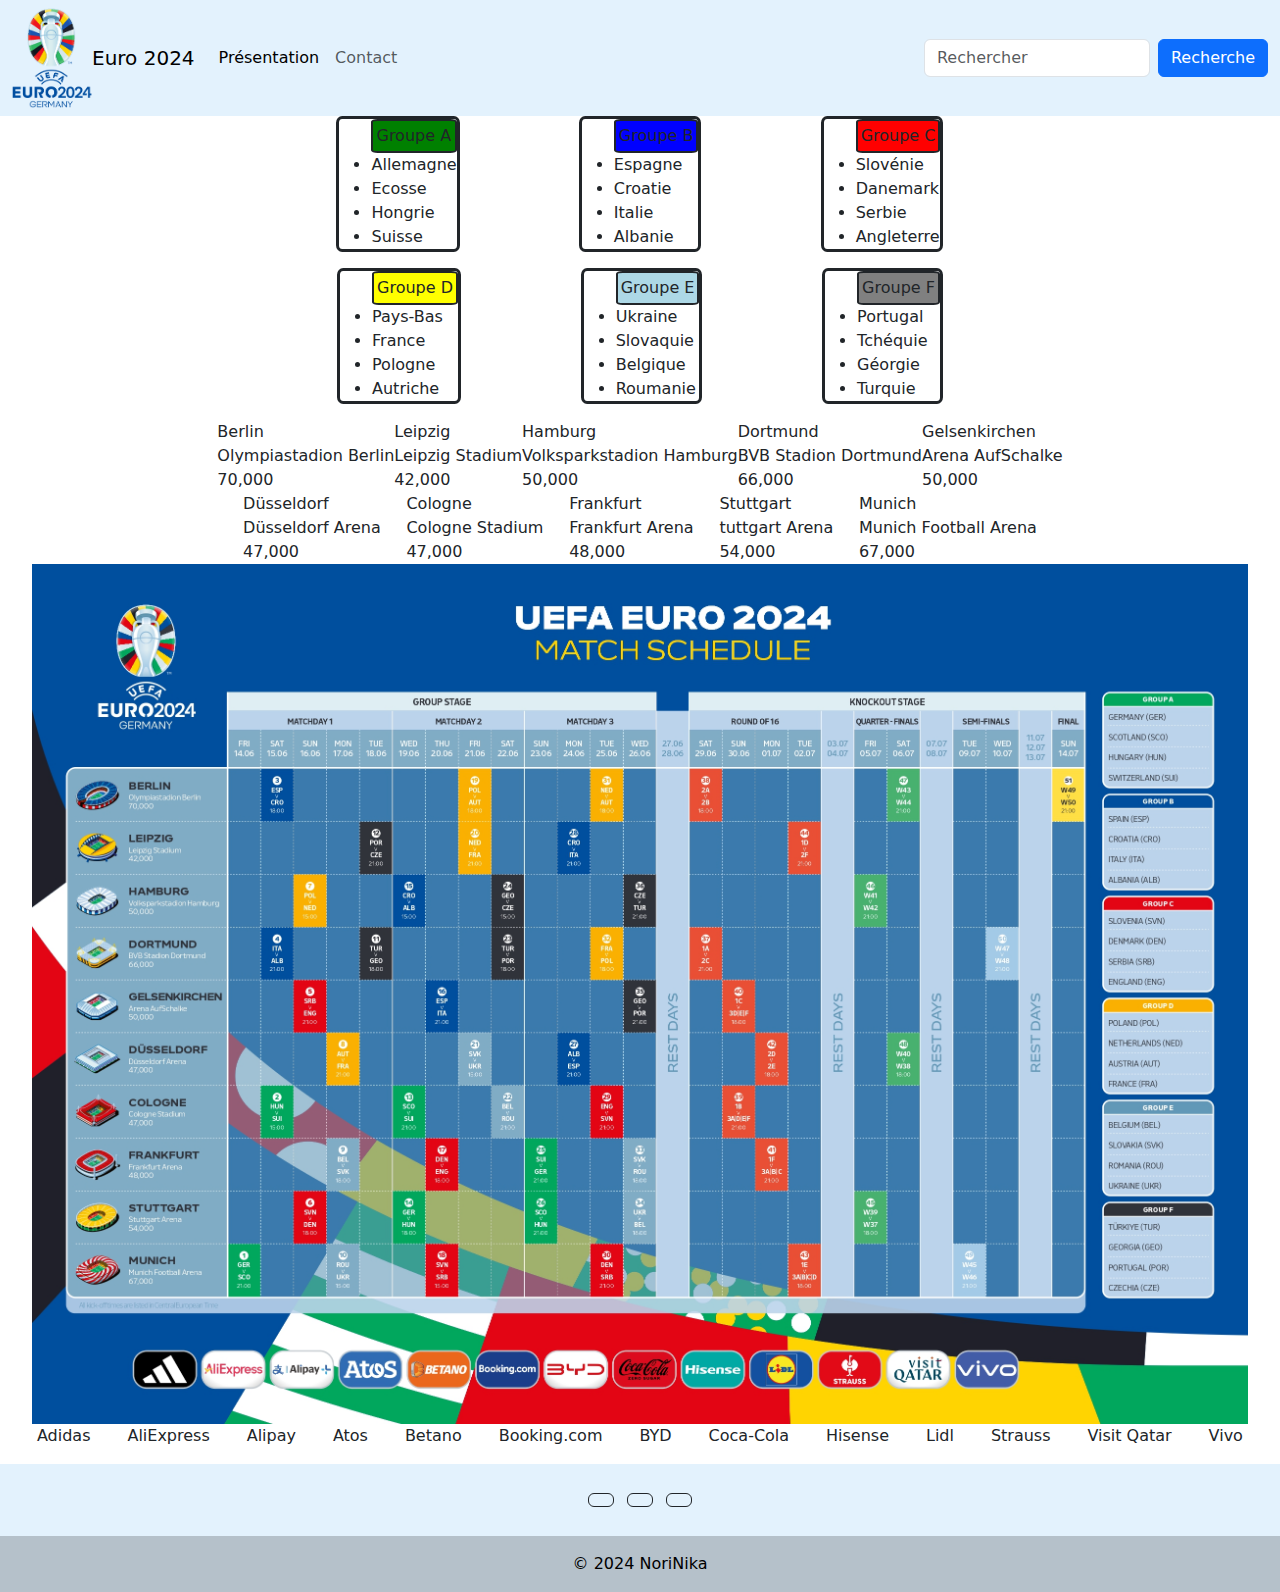
<file: index.html>
<!DOCTYPE html>
<html lang="fr">
  <head>
    <meta charset="UTF-8" />
    <meta name="viewport" content="width=device-width, initial-scale=1.0" />
    <title>Euro 2024</title>
    <link rel="stylesheet" href="indexStyle.css" />
    <link
      href="https://cdn.jsdelivr.net/npm/bootstrap@5.3.3/dist/css/bootstrap.min.css"
      rel="stylesheet"
      integrity="sha384-QWTKZyjpPEjISv5WaRU9OFeRpok6YctnYmDr5pNlyT2bRjXh0JMhjY6hW+ALEwIH"
      crossorigin="anonymous"
    />
    <script
      src="https://cdn.jsdelivr.net/npm/bootstrap@5.3.3/dist/js/bootstrap.bundle.min.js"
      integrity="sha384-YvpcrYf0tY3lHB60NNkmXc5s9fDVZLESaAA55NDzOxhy9GkcIdslK1eN7N6jIeHz"
      crossorigin="anonymous"
    ></script>
    <link
      rel="stylesheet"
      href="https://cdnjs.cloudflare.com/ajax/libs/font-awesome/6.5.2/css/all.min.css"
      integrity="sha512-SnH5WK+bZxgPHs44uWIX+LLJAJ9/2PkPKZ5QiAj6Ta86w+fsb2TkcmfRyVX3pBnMFcV7oQPJkl9QevSCWr3W6A=="
      crossorigin="anonymous"
      referrerpolicy="no-referrer"
    />
  </head>
  <body>
    <!--Header-->
    <header>
      <nav class="navbar navbar-expand-lg" style="background-color: rgb(227, 242, 253)">
        <div class="container-fluid">
          <img
            class="logoSize"
            src="Images/Logo_Euro_2024.svg.png"
            alt="LogoEuro2024"
          />
          <a class="navbar-brand" href="#">Euro 2024</a>
          <button
            class="navbar-toggler"
            type="button"
            data-bs-toggle="collapse"
            data-bs-target="#navbarSupportedContent"
            aria-controls="navbarSupportedContent"
            aria-expanded="false"
            aria-label="Toggle navigation"
          >
            <span class="navbar-toggler-icon"></span>
          </button>
          <div class="collapse navbar-collapse" id="navbarSupportedContent">
            <ul class="navbar-nav me-auto mb-2 mb-lg-0">
              <li class="nav-item">
                <a class="nav-link active" aria-current="page" href="index.html"
                  >Présentation</a
                >
              </li>
              <li class="nav-item">
                <a class="nav-link" href="contact.html">Contact</a>
              </li>
            </ul>
            <form class="d-flex" role="search">
              <input
                class="form-control me-2"
                type="search"
                placeholder="Rechercher"
                aria-label="Search"
              />
              <button class="btn btn-primary" type="submit">Recherche</button>
            </form>
          </div>
        </div>
      </nav>
    </header>
    <!--finHeader-->
    <!--Présentation-->
    <!--equipeQual-->
    <div class="row">
      <div class="col-2"></div>
      <div class="col-8 justEven">
        <!--GroupeA-->
        <ul class="borderGroup">
          <li class="enteteLi bgGreen">Groupe A</li>
          <li>Allemagne</li>
          <li>Ecosse</li>
          <li>Hongrie</li>
          <li>Suisse</li>
        </ul>
        <!--GroupeB-->
        <ul class="borderGroup">
          <li class="enteteLi bgBlue">Groupe B</li>
          <li>Espagne</li>
          <li>Croatie</li>
          <li>Italie</li>
          <li>Albanie</li>
        </ul>
        <!--GroupeC-->
        <ul class="borderGroup">
          <li class="enteteLi bgRed">Groupe C</li>
          <li>Slovénie</li>
          <li>Danemark</li>
          <li>Serbie</li>
          <li>Angleterre</li>
        </ul>
      </div>
      <div class="col-2"></div>
    </div>
    <!--finEquipeQual-->
    <!--equipeQual2-->
    <div class="row">
      <div class="col-2"></div>
      <div class="col-8 justEven">
        <!--GroupeD-->
        <ul class="borderGroup">
          <li class="enteteLi bgYellow">Groupe D</li>
          <li>Pays-Bas</li>
          <li>France</li>
          <li>Pologne</li>
          <li>Autriche</li>
        </ul>
        <!--GroupeE-->
        <ul class="borderGroup">
          <li class="enteteLi bgLBlue">Groupe E</li>
          <li>Ukraine</li>
          <li>Slovaquie</li>
          <li>Belgique</li>
          <li>Roumanie</li>
        </ul>
        <!--GroupeF-->
        <ul class="borderGroup">
          <li class="enteteLi bgGray">Groupe F</li>
          <li>Portugal</li>
          <li>Tchéquie</li>
          <li>Géorgie</li>
          <li>Turquie</li>
        </ul>
      </div>
      <div class="col-2"></div>
    </div>
    <!--finEquipeQual2-->
    <!--Stades-->
    <div class="row">
      <div class="col-2"></div>
      <div class="col-8 justEven">
        <div>
          Berlin <br />
          Olympiastadion Berlin <br />
          70,000
        </div>
        <div>
          Leipzig <br />
          Leipzig Stadium <br />
          42,000
        </div>
        <div>
          Hamburg <br />
          Volksparkstadion Hamburg<br />
          50,000
        </div>
        <div>
          Dortmund <br />
          BVB Stadion Dortmund <br />
          66,000
        </div>
        <div>
          Gelsenkirchen <br />
          Arena AufSchalke <br />
          50,000
        </div>
      </div>
      <div class="col-2"></div>
    </div>
    <div class="row">
      <div class="col-2"></div>
      <div class="col-8 justEven">
        <div>
          Düsseldorf <br />
          Düsseldorf Arena <br />
          47,000
        </div>
        <div>
          Cologne <br />
          Cologne Stadium <br />
          47,000
        </div>
        <div>
          Frankfurt <br />
          Frankfurt Arena <br />
          48,000
        </div>
        <div>
          Stuttgart <br />
          tuttgart Arena <br />
          54,000
        </div>
        <div>
          Munich <br />
          Munich Football Arena <br />
          67,000
        </div>
      </div>
      <div class="col-2"></div>
    </div>
    <!--finStades-->
    <!--Matchs-->
    <div class="center">
      <img class="match" src="Images/match_euro2024.jpg" alt="mathEuro2024" />
    </div>
    <!--finMatchs-->
    <!--Sponsors-->
    <div class="justEven">
      <p>Adidas</p>
      <p>AliExpress</p>
      <p>Alipay</p>
      <p>Atos</p>
      <p>Betano</p>
      <p>Booking.com</p>
      <p>BYD</p>
      <p>Coca-Cola</p>
      <p>Hisense</p>
      <p>Lidl</p>
      <p>Strauss</p>
      <p>Visit Qatar</p>
      <p>Vivo</p>
    </div>
    <!--finSponsors-->

    <!--finPrésentation-->

    <!--Footer-->
    <footer class="text-center text-black" style="background-color: #e3f2fd">
      <!-- Grid container -->
      <div class="container p-4 pb-0">
        <!-- Section: Social media -->
        <section class="mb-4">
          <!-- Facebook -->
          <a
            class="btn btn-outline-dark btn-floating m-1"
            href="https://www.facebook.com/EURO2024/"
            role="button"
            ><i class="fab fa-facebook-f"></i
          ></a>

          <!-- Twitter -->
          <a
            class="btn btn-outline-dark btn-floating m-1"
            href="https://twitter.com/EURO2024"
            role="button"
            ><i class="fab fa-twitter"></i
          ></a>

          <!-- Instagram -->
          <a
            class="btn btn-outline-dark btn-floating m-1"
            href="https://www.instagram.com/euro2024/"
            role="button"
            ><i class="fab fa-instagram"></i
          ></a>
        </section>
        <!-- Section: Social media -->
      </div>
      <!-- Grid container -->

      <!-- Copyright -->
      <div class="text-center p-3" style="background-color: rgba(0, 0, 0, 0.2)">
        © 2024 NoriNika
      </div>
      <!-- Copyright -->
    </footer>
    <!--finFooter-->
  </body>
</html>
</file>
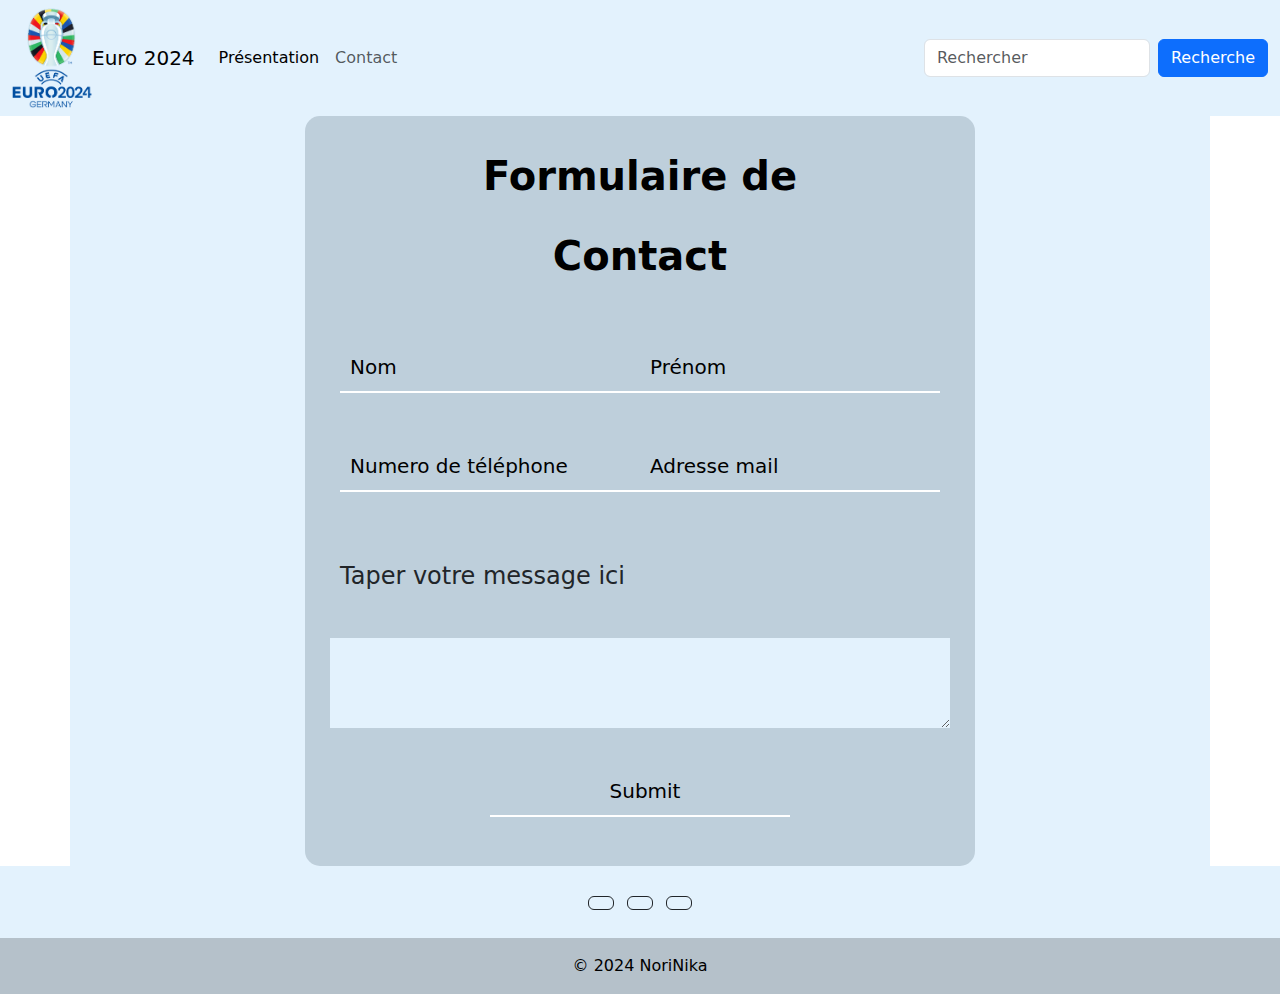
<file: contact.html>
<!DOCTYPE html>
<html lang="en">
<head>
    <meta charset="UTF-8">
    <meta name="viewport" content="width=device-width, initial-scale=1.0">
    <link rel="stylesheet" href="contact.css">
    <link href="https://cdn.jsdelivr.net/npm/bootstrap@5.3.3/dist/css/bootstrap.min.css" rel="stylesheet" integrity="sha384-QWTKZyjpPEjISv5WaRU9OFeRpok6YctnYmDr5pNlyT2bRjXh0JMhjY6hW+ALEwIH" crossorigin="anonymous">
    <script src="https://cdn.jsdelivr.net/npm/bootstrap@5.3.3/dist/js/bootstrap.bundle.min.js" integrity="sha384-YvpcrYf0tY3lHB60NNkmXc5s9fDVZLESaAA55NDzOxhy9GkcIdslK1eN7N6jIeHz" crossorigin="anonymous"></script>
    <link rel="stylesheet" href="https://cdnjs.cloudflare.com/ajax/libs/font-awesome/6.5.2/css/all.min.css" integrity="sha512-SnH5WK+bZxgPHs44uWIX+LLJAJ9/2PkPKZ5QiAj6Ta86w+fsb2TkcmfRyVX3pBnMFcV7oQPJkl9QevSCWr3W6A==" crossorigin="anonymous" referrerpolicy="no-referrer" />
    <title>Contact</title>
</head>
<body>
    <!--Header-->
    <header>
        <nav class="navbar navbar-expand-lg " style="background-color: #e3f2fd;">
            <div class="container-fluid">
                <img class="logoSize" src="Images/Logo_Euro_2024.svg.png" alt="LogoEuro2024">
              <a class="navbar-brand" href="#">Euro 2024</a>
              <button class="navbar-toggler" type="button" data-bs-toggle="collapse" data-bs-target="#navbarSupportedContent" aria-controls="navbarSupportedContent" aria-expanded="false" aria-label="Toggle navigation">
                <span class="navbar-toggler-icon"></span>
              </button>
              <div class="collapse navbar-collapse" id="navbarSupportedContent">
                <ul class="navbar-nav me-auto mb-2 mb-lg-0">
                  <li class="nav-item">
                    <a class="nav-link active" aria-current="page" href="index.html">Présentation</a>
                  </li>
                  <li class="nav-item">
                    <a class="nav-link" href="contact.html">Contact</a>
                  </li>
                </ul>
                <form class="d-flex" role="search">
                  <input class="form-control me-2" type="search" placeholder="Rechercher" aria-label="Search">
                  <button class="btn btn-primary " type="submit">Recherche</button>
                </form>
              </div>
            </div>
          </nav>
        </header>
        <!--finHeader-->
     <div class="container">
        <form>
            <h1>Formulaire de Contact</h1>
            <input type="text" id="Nom" placeholder="Nom" required>
            <input class="Prénom" type="text" id="Prénom" placeholder="Prénom" required>
            <input type="text" id="Numero de téléphone" placeholder="Numero de téléphone" required>
            <input class="Adressemail" type="text" id="Adresse mail" placeholder="Adresse mail" required>
            <h4>Taper votre message ici</h4>
            <textarea required></textarea>
            <input type="submit" id="Envoyer" placeholder="Envoyer" required>
        </form>
     </div>
     <!--Footer-->
    <footer class=" text-center text-black" style="background-color: #e3f2fd;">
        <!-- Grid container -->
        <div class="container p-4 pb-0">
          <!-- Section: Social media -->
          <section class="mb-4">
            <!-- Facebook -->
            <a class="btn btn-outline-dark btn-floating m-1" href="https://www.facebook.com/EURO2024/" role="button"
              ><i class="fab fa-facebook-f"></i
            ></a>
      
            <!-- Twitter -->
            <a class="btn btn-outline-dark btn-floating m-1" href="https://twitter.com/EURO2024" role="button"
              ><i class="fab fa-twitter"></i
            ></a>
      
            <!-- Instagram -->
            <a class="btn btn-outline-dark btn-floating m-1" href="https://www.instagram.com/euro2024/" role="button"
              ><i class="fab fa-instagram"></i
            ></a>
      
          </section>
          <!-- Section: Social media -->
        </div>
        <!-- Grid container -->
      
        <!-- Copyright -->
        <div class="text-center p-3" style="background-color: rgba(0, 0, 0, 0.2);">
          © 2024 NoriNika
        </div>
        <!-- Copyright -->
      </footer>
    <!--finFooter-->
    
</body>
</html>
</file>
<file: indexStyle.css>
.logoSize {
  width: 80px;
  height: 100px;
}
.match {
  width: 95%;
  height: 50%;
  display: flex;
  justify-content: center;
}

.justEven {
  display: flex;
  justify-content: space-evenly;
}
.enteteLi {
  list-style-type: none;
  border: solid 2px;
  border-radius: 8%;
  padding: 3px;
}
.center {
  display: flex;
  justify-content: center;
}
.bgGreen {
    background-color: green;
}
.bgBlue {
    background-color: blue;
}
.bgRed {
    background-color: red;
}
.bgYellow {
    background-color: yellow;
}
.bgLBlue {
    background-color: lightblue;
}
.bgGray {
    background-color: gray;
}
.borderGroup {
    border: solid 3px;
    border-radius: 5%;
}
body {
    background-color: rgb(136, 43, 43);
}
</file>
<file: contact.css>
*{
    margin: 0%;
    padding: 0;
    list-style: none;
    text-decoration: none
    }

.container{
    display: flex;
    justify-content: center;
    background-color:#e3f2fd;
}
.container form{
    width: 670px;
    height: 750px;
    display: flex;
    justify-content: center;
    border-radius: 15px;
    background:rgba(177, 194, 207, 0.74);
    backdrop-filter: 30px;
    flex-wrap: wrap;
}
.container form h1{
    color: black;
    font-weight: 700;
    line-height: 2;
    margin-top: 20px;
    width: 500px;
    text-align: center;
}
.container form input{
    width: 300px;
    height: 50px;
    padding-left: 10px;
    outline: none;
    border: none;
    font-size: 20px;
    margin-bottom: 10px;
    background: none;
    border-bottom: 2px solid white;
    color:black ;

}
.container form input::placeholder{
    color: black;
}
.Prénom
.Adressmail{
    margin-left: 30px;
}
.container form h4{
    
    font-weight: 300;
    width: 600px;
    margin-top: 20px;

}
.container form textarea{
    background: #e3f2fd;
    border: none;
    font-weight: 200;
    font-size: 20px;
    padding: 10px;
    outline: none;
    min-height: 90px;
    max-height: 90px;
    min-width: 620px;
    max-width: 620px;

}
.logoSize {
    width: 80px;
    height: 100px;
}
</file>
